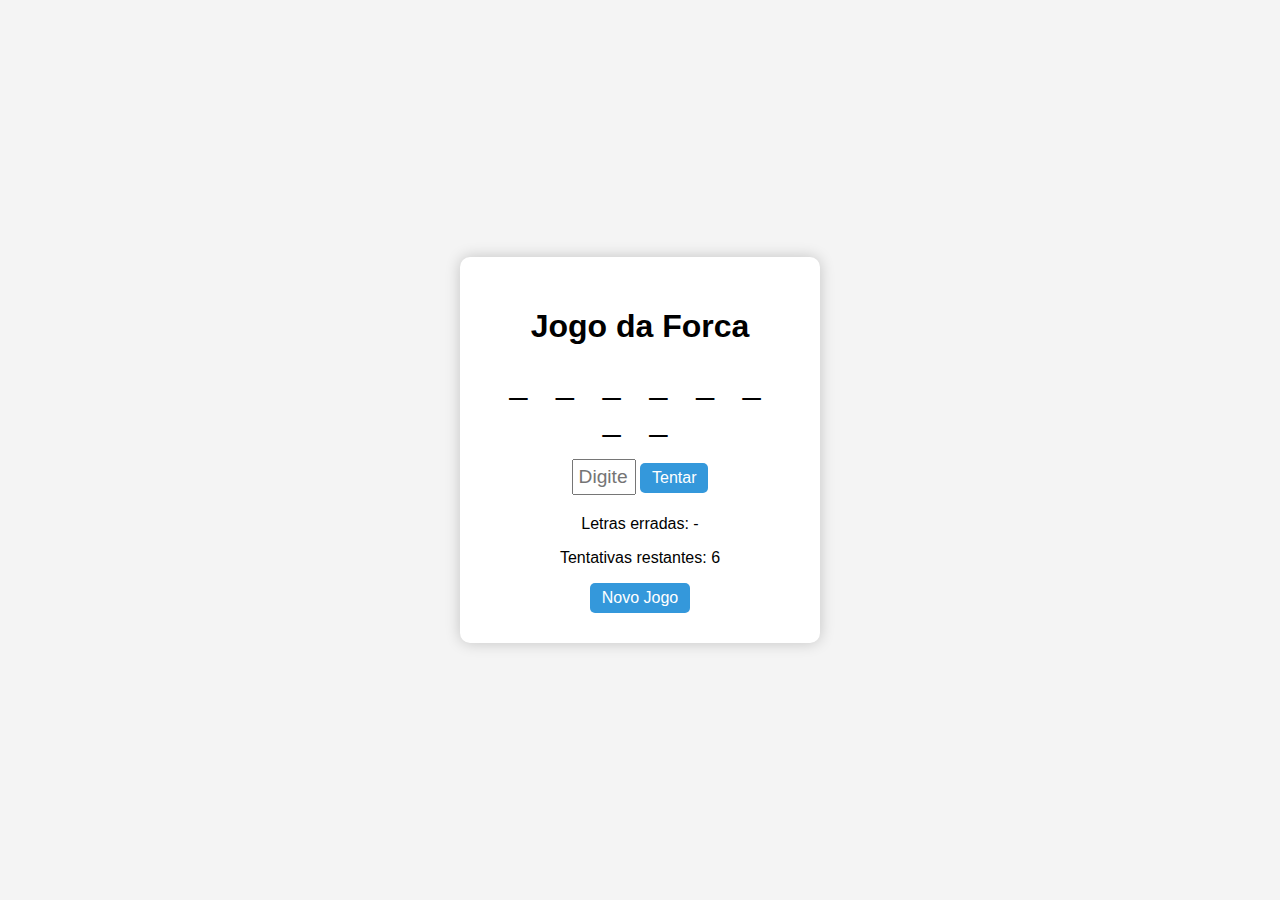
<file: AULA 1/parte 3/index.html>
<!DOCTYPE html>
<html lang="pt-br">
<head>
  <meta charset="UTF-8" />
  <meta name="viewport" content="width=device-width, initial-scale=1.0"/>
  <title>Jogo da Forca</title>
  <link rel="stylesheet" href="style.css" />
</head>
<body>
  <div class="container">
    <h1>Jogo da Forca</h1>
    <div id="palavra-secreta" class="palavra">_ _ _ _</div>

    <div class="entrada">
      <input type="text" id="letra" maxlength="1" placeholder="Digite uma letra" />
      <button onclick="verificarLetra()">Tentar</button>
    </div>

    <p>Letras erradas: <span id="letras-erradas">-</span></p>
    <p>Tentativas restantes: <span id="tentativas">6</span></p>
    <p id="mensagem"></p>
    <button onclick="novoJogo()">Novo Jogo</button>
  </div>

  <script src="script.js"></script>
</body>
</html>
</file>
<file: AULA 1/parte 3/style.css>
body {
    font-family: Arial, sans-serif;
    background-color: #f4f4f4;
    display: flex;
    height: 100vh;
    align-items: center;
    justify-content: center;
    margin: 0;
  }
  
  .container {
    background: white;
    padding: 30px;
    border-radius: 10px;
    box-shadow: 0px 0px 15px rgba(0,0,0,0.2);
    text-align: center;
    width: 300px;
  }
  
  h1 {
    margin-bottom: 20px;
  }
  
  .palavra {
    font-size: 2em;
    letter-spacing: 10px;
    margin: 20px 0;
  }
  
  .entrada {
    margin-bottom: 20px;
  }
  
  input[type="text"] {
    width: 50px;
    padding: 5px;
    text-align: center;
    font-size: 1.2em;
  }
  
  button {
    padding: 6px 12px;
    font-size: 1em;
    cursor: pointer;
    border: none;
    background-color: #3498db;
    color: white;
    border-radius: 5px;
  }
  
  button:hover {
    background-color: #2980b9;
  }
  
  #mensagem {
    font-weight: bold;
    margin-top: 10px;
  }
</file>
